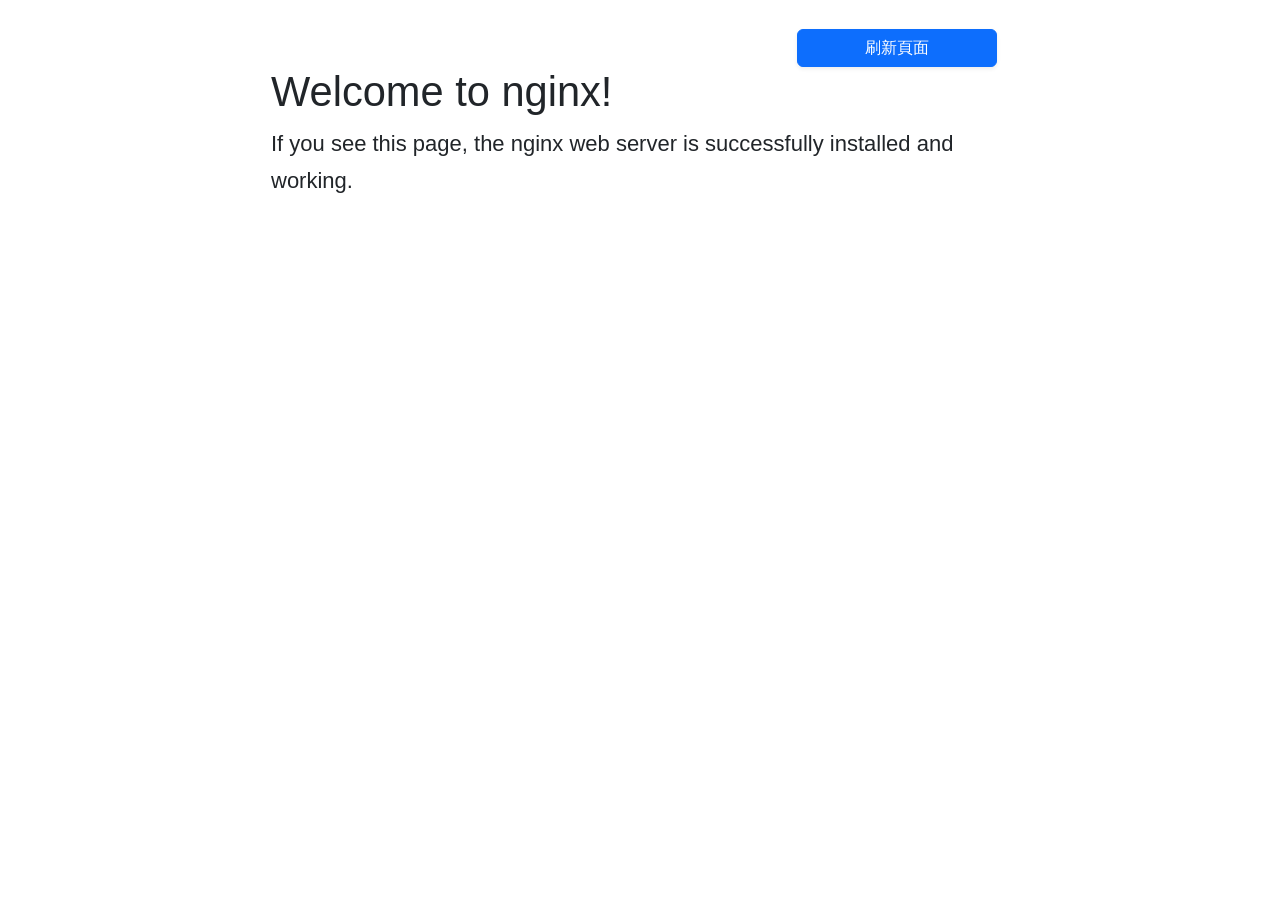
<file: album1/index.html>
<!DOCTYPE html>
<html lang="en">
<head>
    <meta charset="UTF-8">
    <meta name="viewport" content="width=device-width, initial-scale=1.0">
    <title>Welcome to nginx!</title>
    <link
      href="https://cdn.jsdelivr.net/npm/bootstrap@5.2.3/dist/css/bootstrap.min.css"
      rel="stylesheet"
      integrity="sha384-rbsA2VBKQhggwzxH7pPCaAqO46MgnOM80zW1RWuH61DGLwZJEdK2Kadq2F9CUG65"
      crossorigin="anonymous"
    />
    <style>
        :root {
            --text-base: clamp(1.125rem, 1rem + 0.5vw, 1.375rem);
            --text-xl:   clamp(1.875rem, 1.4rem + 1.5vw, 2.75rem);
        }

        html {
            color-scheme: light dark;
        }

        body {
            width: 100%;
            max-width: 35em;
            margin: 0 auto;
            padding: 0 1rem;
            box-sizing: border-box;
            font-family: Tahoma, Verdana, Arial, sans-serif;
            font-size: var(--text-base);
            line-height: 1.7;
        }

        h1 {
            font-size: var(--text-xl);
        }

        .refresh-container {
            padding-top: 0.75rem;
        }

        .refresh-container .btn {
            width: 100%;
            max-width: 200px;
        }

        @media (max-width: 480px) {
            .refresh-container {
                text-align: center;
            }

            .refresh-container .btn {
                width: 100%;
                max-width: none;
            }
        }
    </style>
</head>
<body>
    <div class="container-fluid text-end mt-3 refresh-container">
      <button type="button" class="btn btn-primary shadow-sm" onclick="hardRefresh()">刷新頁面</button>
    </div>

    <h1>Welcome to nginx!</h1>
    <p>If you see this page, the nginx web server is successfully installed and working.</p>

    <script
      src="https://cdn.jsdelivr.net/npm/bootstrap@5.2.3/dist/js/bootstrap.bundle.min.js"
      integrity="sha384-kenU1KFdBIe4zVF0s0G1M5b4hcpxyD9F7jL+jjXkk+Q2h455rYXK/7HAuoJl+0I4"
      crossorigin="anonymous"
    ></script>
    <script>
      function hardRefresh() {
        const url = new URL(window.location.href);
        url.searchParams.set('_', Date.now());
        window.location.href = url.toString();
      }
    </script>
</body>
</html>
</file>
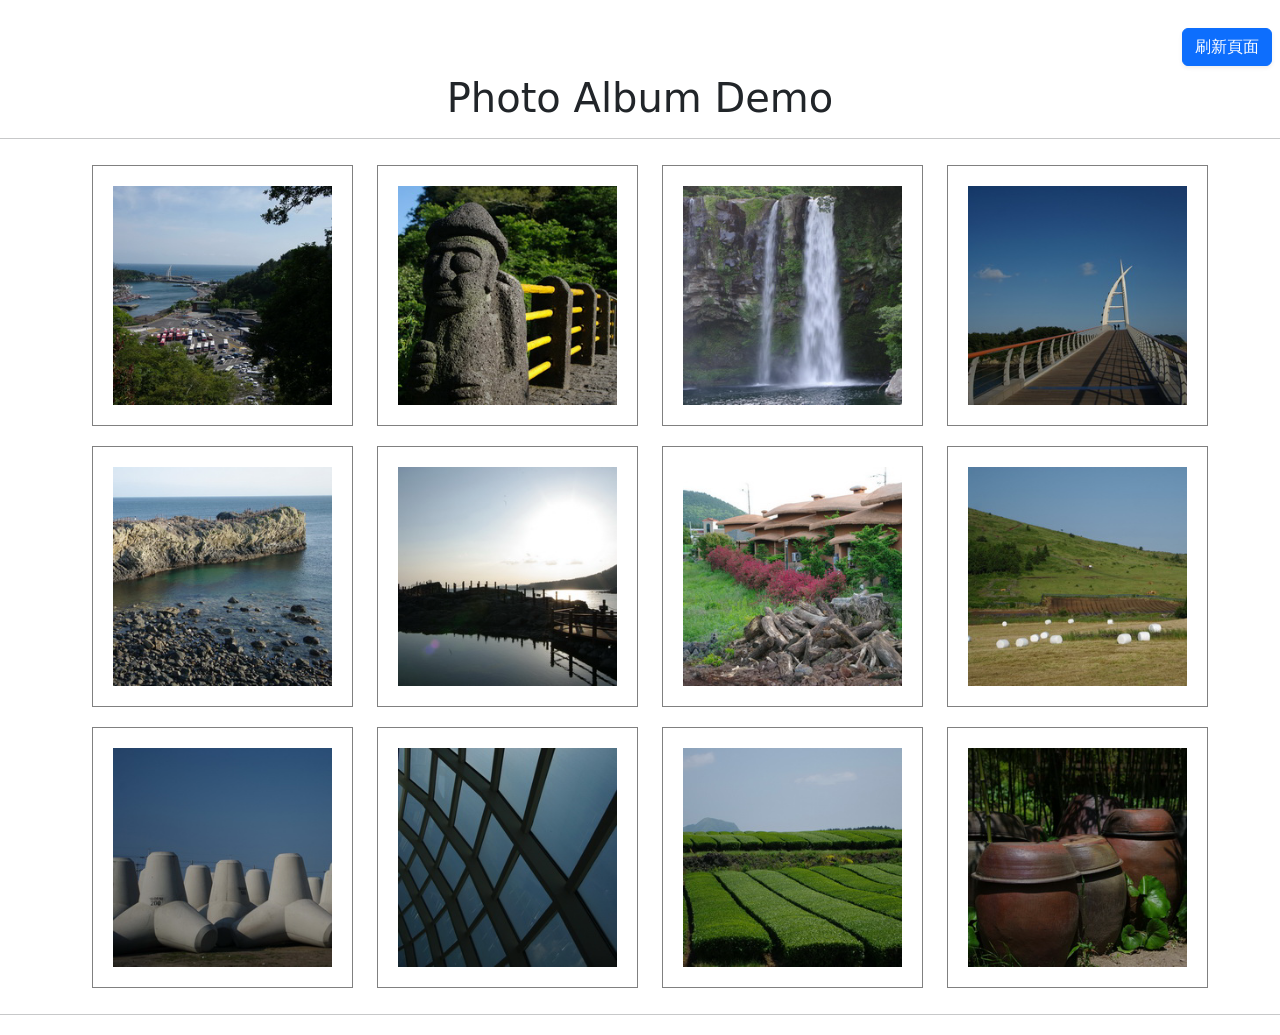
<file: bootstrap-album/index.html>
<!DOCTYPE html>
<html lang="en">
  <head>
    <meta charset="utf-8" />
    <meta name="viewport" content="width=device-width, initial-scale=1" />
    <meta http-equiv="Cache-Control" content="no-cache, no-store, must-revalidate" />
    <meta http-equiv="Pragma" content="no-cache" />
    <meta http-equiv="Expires" content="0" />
   
    <link
      href="https://cdn.jsdelivr.net/npm/bootstrap@5.2.3/dist/css/bootstrap.min.css"
      rel="stylesheet"
      integrity="sha384-rbsA2VBKQhggwzxH7pPCaAqO46MgnOM80zW1RWuH61DGLwZJEdK2Kadq2F9CUG65"
      crossorigin="anonymous"
    />
    <link rel="stylesheet" href="./css/style.css" />
  </head>
  <body>
    <div class="d-flex justify-content-end p-2 refresh-container">
      <button type="button" class="btn btn-primary shadow-sm" onclick="hardRefresh()">
        刷新頁面
      </button>
    </div>
    <h1>Photo Album Demo</h1>
    <hr />
    <div class="container text-center">
      <div class="row justify-content-md-center">
        <div class="col-12 col-md-6 col-lg-4 col-xl-3">
          <img class="img-fluid" src="./images/photo01.png" alt="photo" />
        </div>
        <div class="col-12 col-md-6 col-lg-4 col-xl-3">
          <img class="img-fluid" src="./images/photo02.png" alt="photo" />
        </div>
        <div class="col-12 col-md-6 col-lg-4 col-xl-3">
          <img class="img-fluid" src="./images/photo03.png" alt="photo" />
        </div>
        <div class="col-12 col-md-6 col-lg-4 col-xl-3">
          <img class="img-fluid" src="./images/photo04.png" alt="photo" />
        </div>
        <div class="col-12 col-md-6 col-lg-4 col-xl-3">
          <img class="img-fluid" src="./images/photo05.png" alt="photo" />
        </div>
        <div class="col-12 col-md-6 col-lg-4 col-xl-3">
          <img class="img-fluid" src="./images/photo06.png" alt="photo" />
        </div>
        <div class="col-12 col-md-6 col-lg-4 col-xl-3">
          <img class="img-fluid" src="./images/photo07.png" alt="photo" />
        </div>
        <div class="col-12 col-md-6 col-lg-4 col-xl-3">
          <img class="img-fluid" src="./images/photo08.png" alt="photo" />
        </div>
        <div class="col-12 col-md-6 col-lg-4 col-xl-3">
          <img class="img-fluid" src="./images/photo09.png" alt="photo" />
        </div>
        <div class="col-12 col-md-6 col-lg-4 col-xl-3">
          <img class="img-fluid" src="./images/photo10.png" alt="photo" />
        </div>
        <div class="col-12 col-md-6 col-lg-4 col-xl-3">
          <img class="img-fluid" src="./images/photo11.png" alt="photo" />
        </div>
        <div class="col-12 col-md-6 col-lg-4 col-xl-3">
          <img class="img-fluid" src="./images/photo12.png" alt="photo" />
        </div>
      </div>
    </div>

    <hr />
    <script
      src="https://cdn.jsdelivr.net/npm/bootstrap@5.2.3/dist/js/bootstrap.bundle.min.js"
      integrity="sha384-kenU1KFdBIe4zVF0s0G1M5b4hcpxyD9F7jL+jjXkk+Q2h455rYXK/7HAuoJl+0I4"
      crossorigin="anonymous"
    ></script>
    <script>
      function hardRefresh() {
        const url = new URL(window.location.href);
        url.searchParams.set('_', Date.now());
        window.location.href = url.toString();
      }
    </script>
  </body>
</html>
</file>
<file: bootstrap-album/css/style.css>
body {
  text-align: center;
  margin-top: 20px;
  margin-bottom: 20px;
}

div img {
  border: solid 1px grey;
  padding: 20px;
  margin: 10px;
}
</file>
